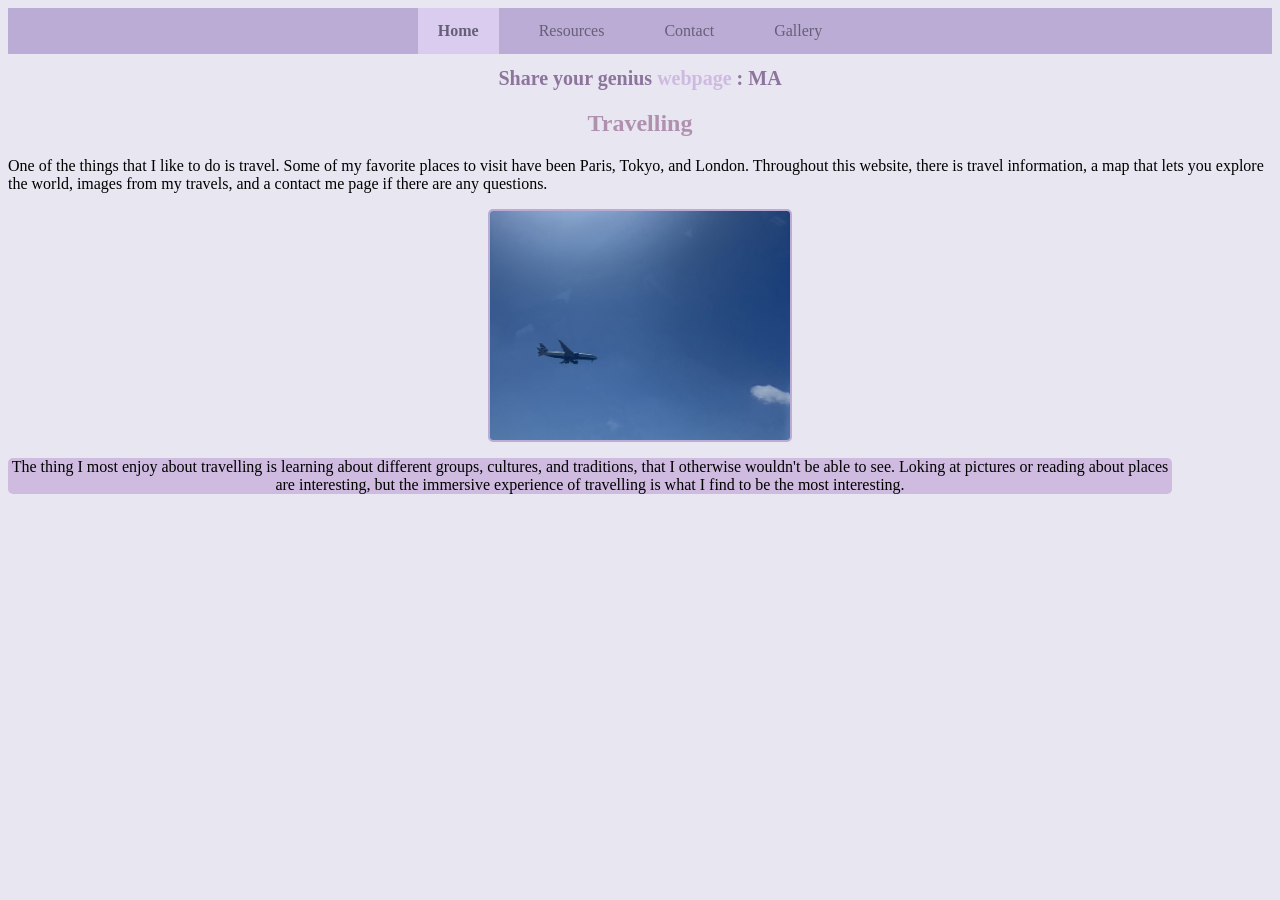
<file: index.html>
<!DOCTYPE html>
<html lang="en">
<head>
    <meta charset="UTF-8">
    <meta name="viewport" content="width=device-width, initial-scale=1.0">
    <title>Share Your Genius</title>
    <link rel="stylesheet" href="CSS/style.css">
     <meta name="keywords" content="Travel, Share Your Genius">
</head>
<body>
    <nav class="center">
        <ul>
             <li><a class="active" href=index.html>Home</a></li>
            <li><a  href=resources.html>Resources</a></li>
            <li><a href=contact.html>Contact</a></li>
            <li><a href=gallery.html>Gallery</a></li>
        </ul>
    </nav>
    <h1 style="color: rgb(141, 116, 156); font-size: 20px; text-align: center;">Share your genius
    <span style="color: rgb(206, 186, 225);"> webpage </span> : MA</h1>
    <h2 style="text-align: center;">Travelling</h2>
    <p>One of the things that I like to do is travel. Some of my favorite places to visit have been Paris, Tokyo, and London. Throughout this website, there is travel information, a map that lets you explore the world, images from my travels, and a contact me page if there are any questions.</p>
    <div class="image-container">
    <img class="img" src="images/Travel Image.jpg">
    </div>
    <p style="text-align: center; margin-left: 100 px; margin-right:100px; background-color: rgb(206, 187, 223);border-radius: 5px;">The thing I most enjoy about travelling is learning about different groups, cultures, and traditions, that I otherwise wouldn't be able to see. Loking at pictures or reading about places are interesting, but the immersive experience of travelling is what I find to be the most interesting. </p>
</html>
</file>
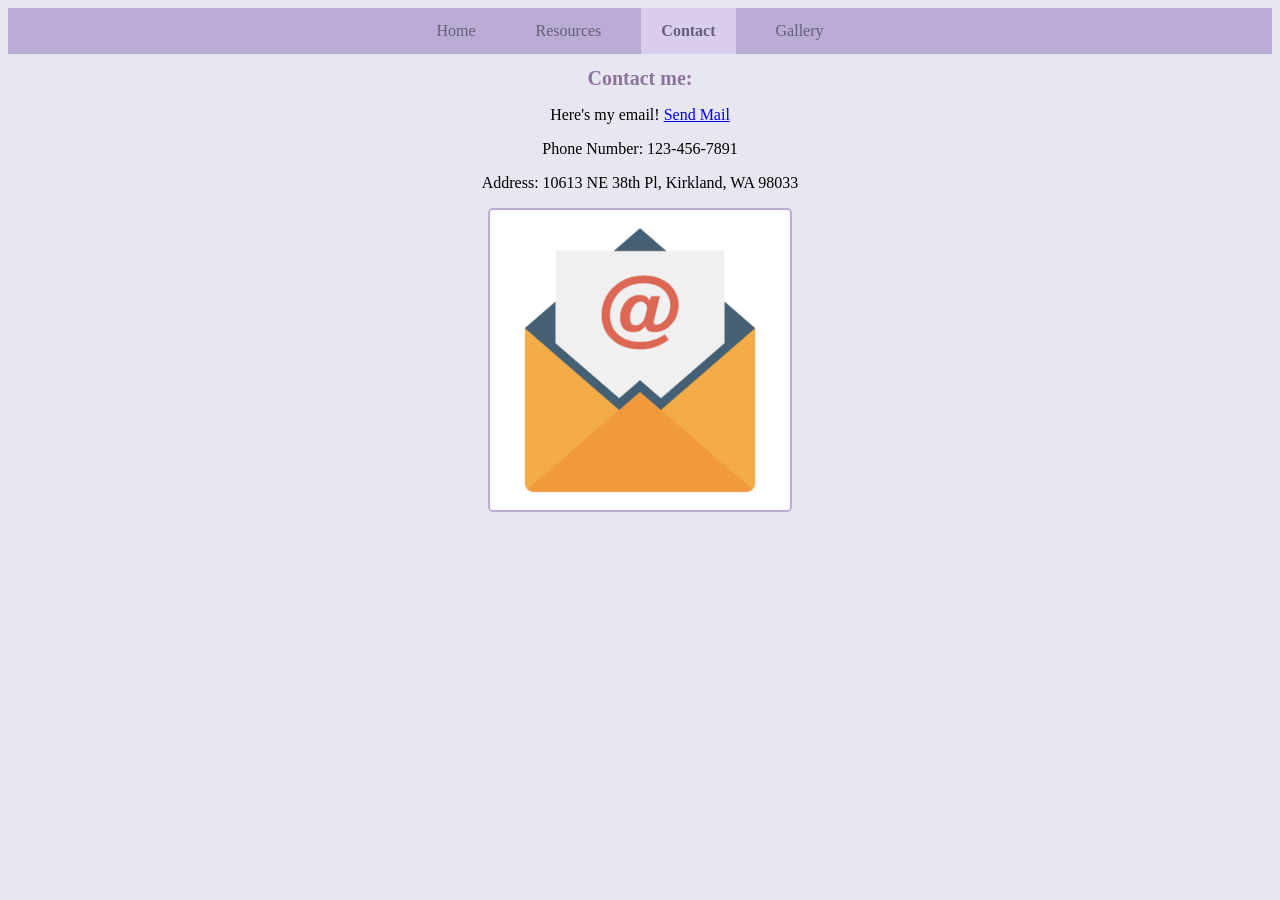
<file: contact.html>
<!DOCTYPE html>
<html lang="en">
<head>
    <meta charset="UTF-8">
    <meta name="viewport" content="width=device-width, initial-scale=1.0">
    <title>Share Your Genius</title>
    <link rel="stylesheet" href="CSS/style.css">
    <meta name="keywords" content="Travel, Share Your Genius">
</head>
<body>
      <nav class="center">
        <ul>
             <li><a href=index.html>Home</a></li>
            <li><a  href=resources.html>Resources</a></li>
            <li><a class="active" href=contact.html>Contact</a></li>
            <li><a href=gallery.html>Gallery</a></li>
        </ul>
    </nav>
    <h1 style="color: rgb(141, 116, 156); font-size: 20px; text-align: center;"> Contact me:
    </h1>
      <p style="text-align: center;" style="color: rgb(181, 161, 199);">Here's my email!
      <a style="text-align: center;" href="mailto:123@eastsideprep.org?Subject=Hello%20again" target="_top">
     
Send Mail</a>
 </p>
 <p style="text-align: center;">Phone Number: 123-456-7891</p>
 <p style="text-align: center;">Address: 10613 NE 38th Pl, Kirkland, WA 98033</p>
<div class="image-container">
    <img class="img" src="images/mail.png">
    </div>
</body>
</html>
</file>
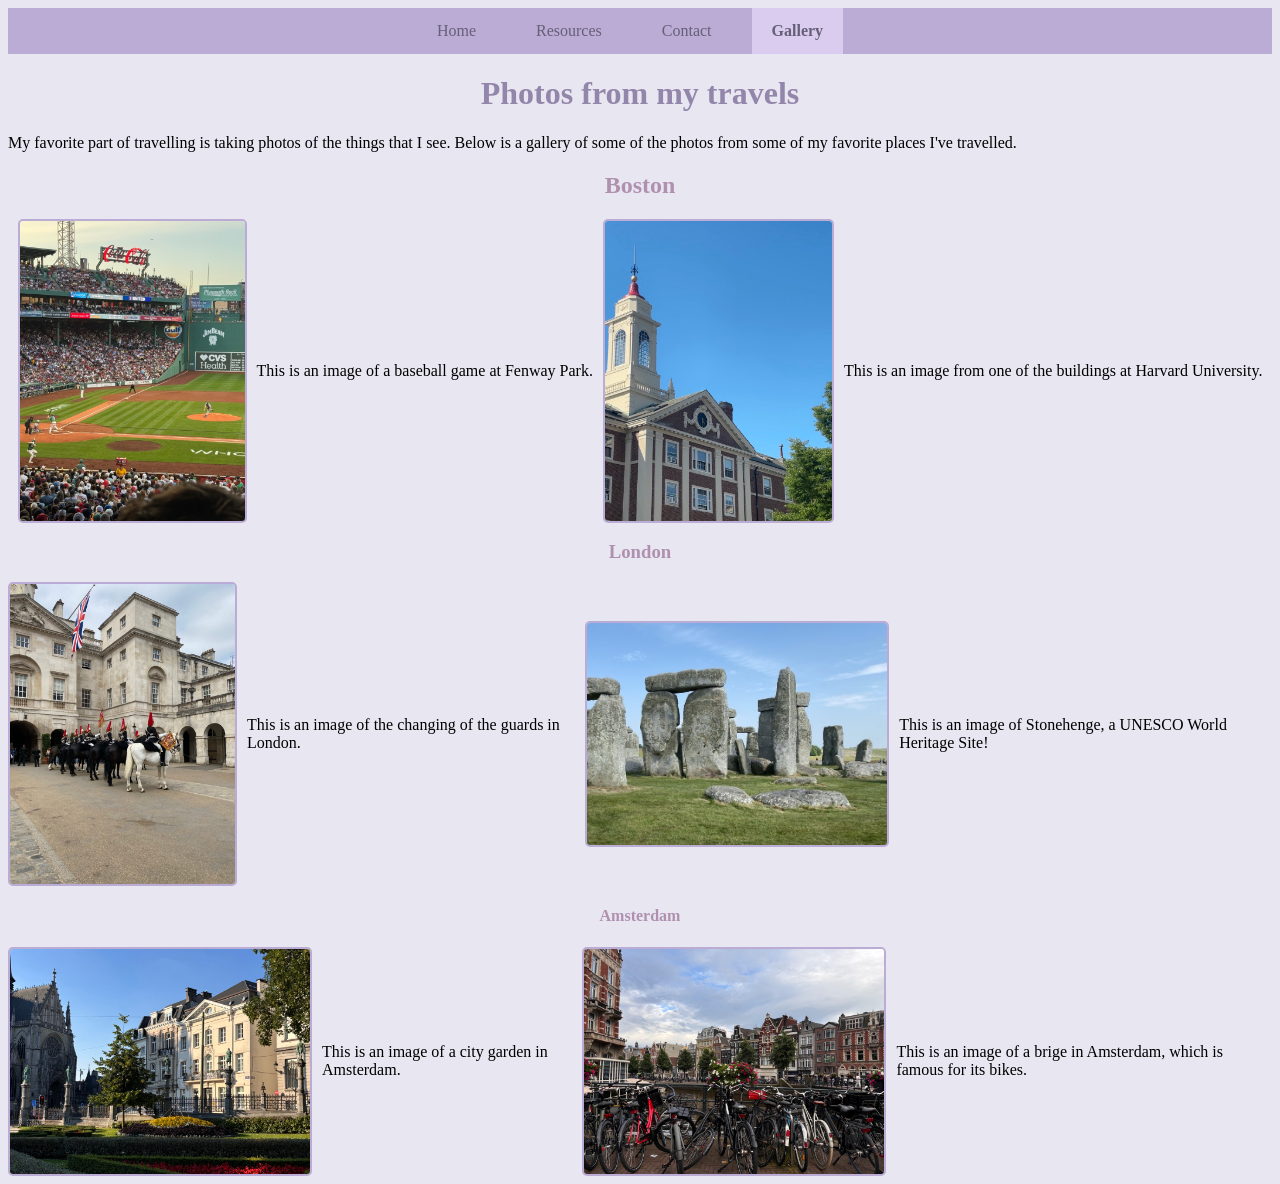
<file: gallery.html>
<!DOCTYPE html>
<html lang="en">
<head>
    <meta charset="UTF-8">
    <meta name="viewport" content="width=device-width, initial-scale=1.0">
    <title>Share Your Genius</title>
    <link rel="stylesheet" href="CSS/style.css">
     <meta name="keywords" content="Travel, Share Your Genius">
</head>
<body>
      <nav class="center">
        <ul>
            <li><a href=index.html>Home</a></li>
            <li><a href=resources.html>Resources</a></li>
            <li><a href=contact.html>Contact</a></li>
            <li><a class="active" href=gallery.html>Gallery</a></li>
        </ul>
    </nav>
    <h1 style="text-align: center;">Photos from my travels</h1>
    <p> My favorite part of travelling is taking photos of the things that I see. Below is a gallery of some of the photos from some of my favorite places I've travelled.</p>
    <h2 style="text-align: center;">Boston</h2>
    <div class="image-container">
    <img class="img" src="images/baseball.jpg">
    <p>This is an image of a baseball game at Fenway Park.</p>
    <img class="img" src="images/Boston.jpg">
    <p>This is an image from one of the buildings at Harvard University.</p>
</div>
<h3 style="text-align: center;">London</h3>
<div class="image-container">
    <img class="img" src="images/London.jpg">
    <p>This is an image of the changing of the guards in London.</p>
    <img class="img" src="images/London 2.jpg">
    <p>This is an image of Stonehenge, a UNESCO World Heritage Site!</p>
    </div>
    <h4>Amsterdam</h4>
    <div class="image-container">
    <img class="img" src="images/Amsterdam.jpg">
    <p>This is an image of a city garden in Amsterdam.</p>
    <img class="img" src="images/Amsterdam 2.jpg">
    <p>This is an image of a brige in Amsterdam, which is famous for its bikes.</p>
</div>
</body>
</html>
</file>
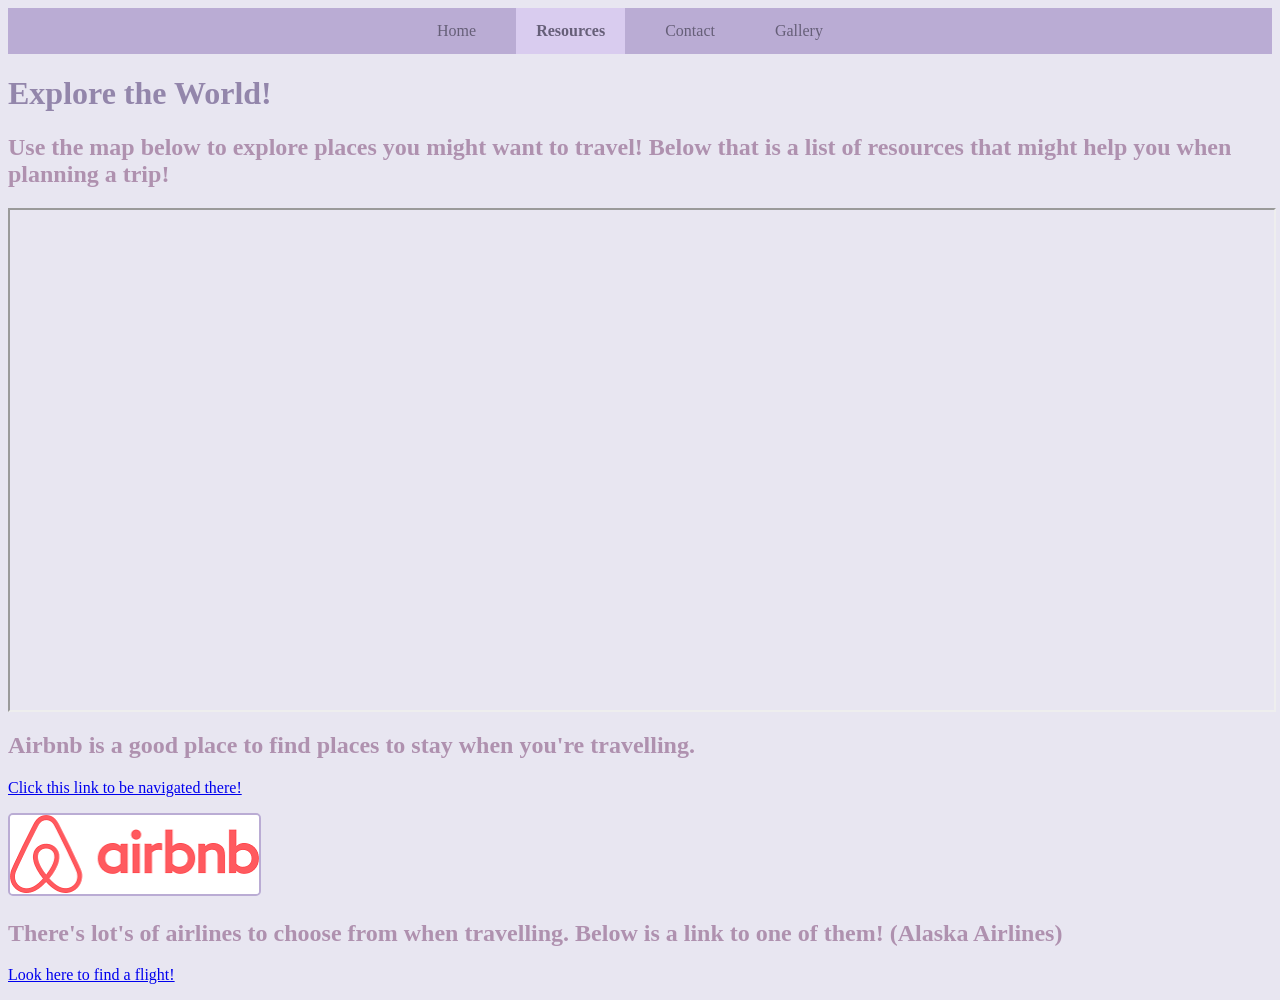
<file: resources.html>
<!DOCTYPE html>
<html lang="en">
<head>
    <meta charset="UTF-8">
    <meta name="viewport" content="width=device-width, initial-scale=1.0">
    <title>Share Your Genius</title>
    <link rel="stylesheet" href="CSS/style.css">
     <meta name="keywords" content="Travel, Share Your Genius">
</head>
<body>
      <nav class="center">
        <ul>
             <li><a href=index.html>Home</a></li>
            <li><a class="active" href=resources.html>Resources</a></li>
            <li><a href=contact.html>Contact</a></li>
            <li><a href=gallery.html>Gallery</a></li>
        </ul>
    </nav>
    <h1>Explore the World!</h1>
    <h2>Use the map below to explore places you might want to travel! Below that is a list of resources that might help you when planning a trip! </h2>
    
   <iframe class="map-container" src="https://www.google.com/maps?q=Space+Needle,+Seattle,+WA&output=embed" height="500" width="500" title="Iframe Example"></iframe>
   <h2>Airbnb is a good place to find places to stay when you're travelling.</h2>
   <p><a href="https://www.airbnb.com/">Click this link to be navigated there!</a></p>
   <img class="img" src="images/Airbnb.png">
   <h2>There's lot's of airlines to choose from when travelling. Below is a link to one of them! (Alaska Airlines)</h2>
   <p><a href="https://www.alaskaair.com/?srsltid=AU7gw4W1AIfnz9n7d7jZWJAFakttU0Ih7NtEbDHgIi0cZzQFUP5a6kbM">Look here to find a flight!</a></p>
</body>
</html>
</file>
<file: CSS/style.css>
h1{
    color:#9386ab
}

h2 {
    color:rgb(175, 145, 175);
}
h3 {
    color:rgb(175, 145, 175);
}
body {
    background-color:rgb(232, 230, 241);
}
nav {
    background-color: #baacd4;
}
nav ul {
    list-style-type: none;
    margin: 0;
    padding: 0;
    display: flex;
}
nav li {
    margin-right: 20px;
}
nav a {
    color: rgb(102, 95, 120);
    text-decoration: none;
    padding: 14px 20px;
    display: block;
}
        /* Hover effect */
nav a:hover {
    background-color: #e6d8e2;
}
       
nav a.active {
    background-color: #d9ccef;  
    font-weight: bold;          
}
 .center {
  display: flex;
  justify-content: center;
  align-items: center;
}

.image-container {
  display: flex;
  justify-content: center;
  align-items: center;
  gap: 10px;
   width: 100%;

}
.img {
  border: 2px solid #baacd4;
  border-radius: 5px;
  max-width: 300px;
  max-height: 300px;
}

.map-container{
    display: flex;
  justify-content: center;
  align-items: center;
  gap: 10px;
   width: 100%;
}

h4{
    text-align: center;
    color:rgb(175, 145, 175) ;
}
</file>
